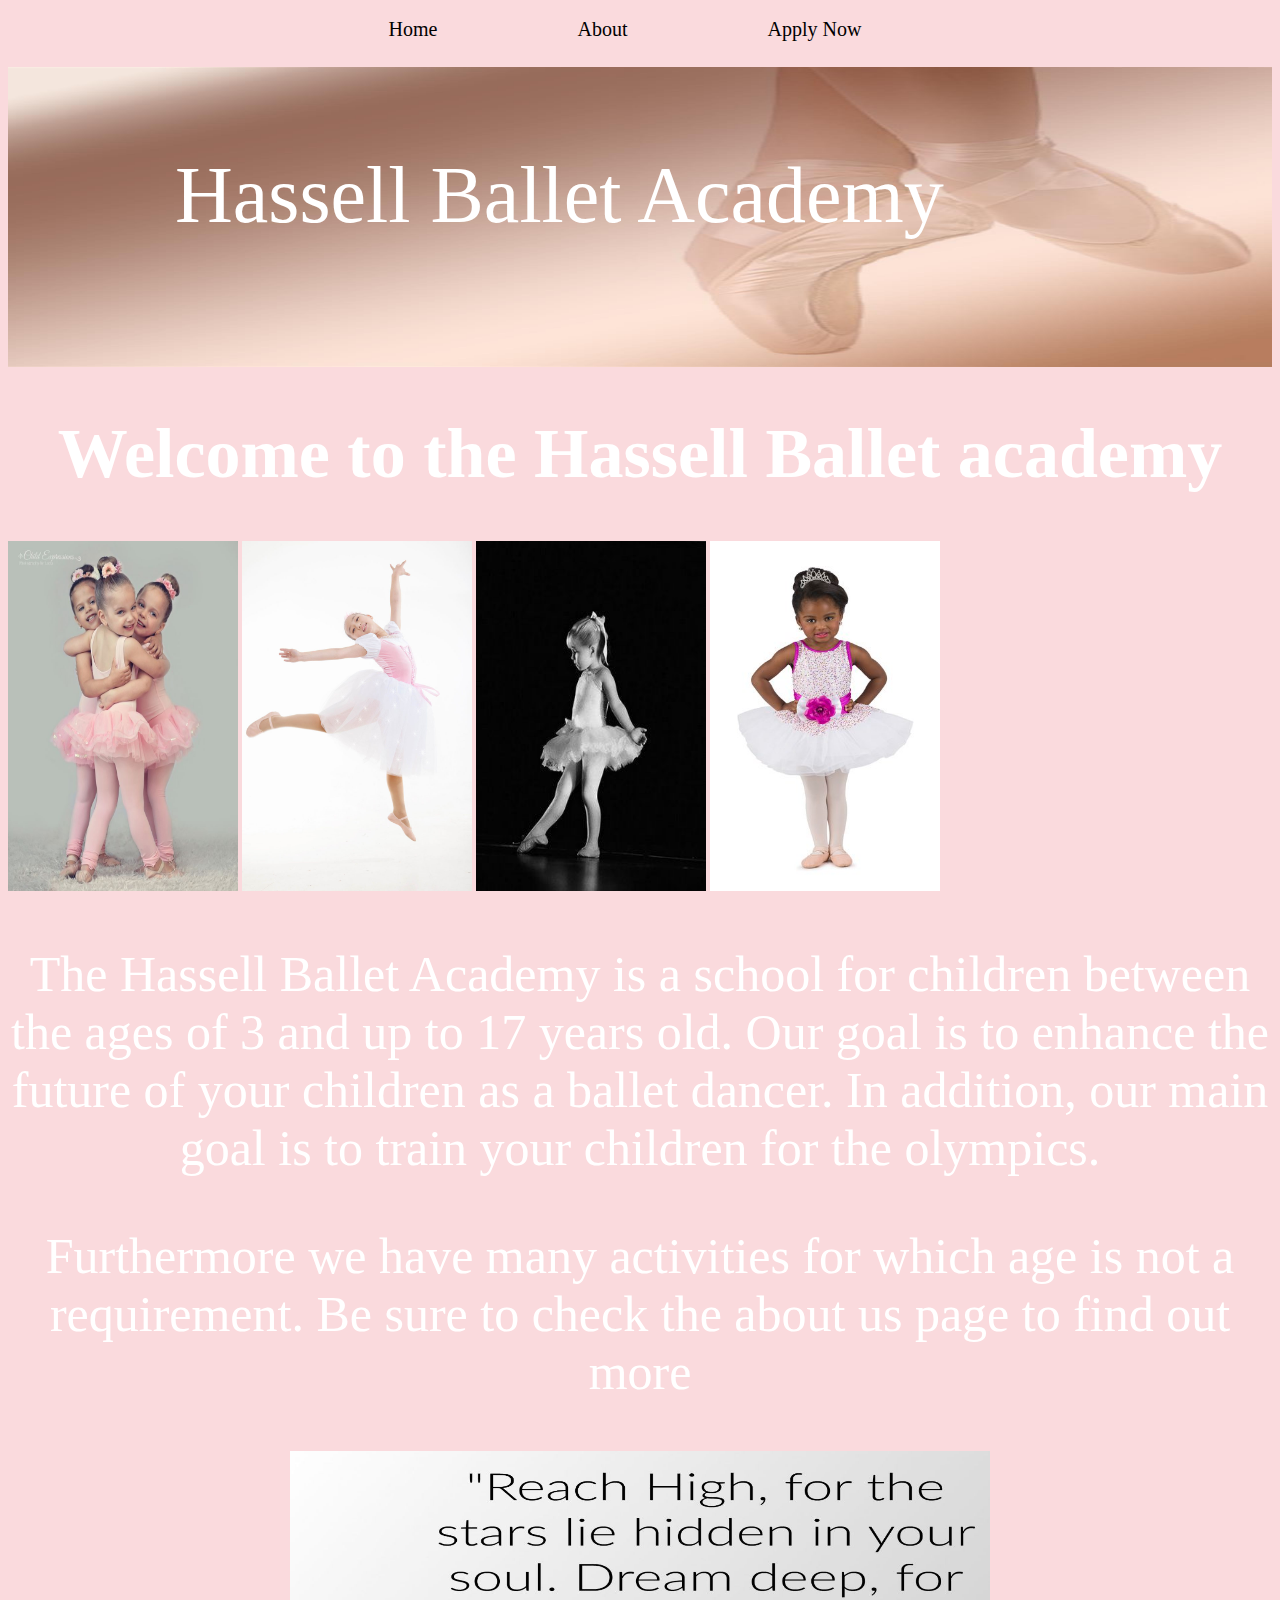
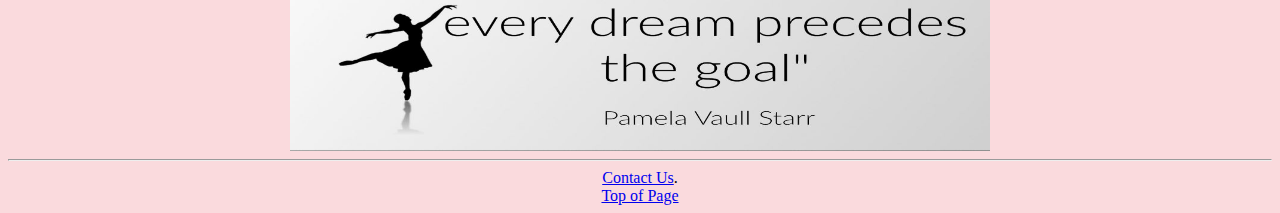
<file: HassellBallet/index.html>
<html>
<head>
<style>
body{
 background-image:url("softpink.jpg");
 background-position: center;
 background-repeat:no-repeat;
 background-size:cover;
}
.nav{
 list-style:none;
 text-align:center;
 padding 20px 0 0 0;
}
.nav > li{
 display:inline-block;
 padding:10px 35px 10px 35px;
 font-size:20px;
}
.nav > li >a{
 text-decoration:none;
 color:#000000;
}
.nav > li > a:hover{
 color:#c1c1c1;
}
.banner{
  width:100%;
  display:block;
}
.banner > .banner-image{ 
  width:100%;
  display:block;
  height:300px;
}
.centered {
   position: absolute;
   font-size:80px;
   font-weigth:bold;
   top: 150px;
   left: 175px;
   color:white;
   font-family:Brush Script MT, Brush Script Std, cursive;
}
h1{
 text-align:center;
 font-size:70px;
 color:white;
 font-family:Brush Script MT, Brush Script Std, cursive;
}
p{
 text-align:center;
 font-size:50px;
 color:white;
 font-family:Brush Script MT, Brush Script Std, cursive;
}
.picshome>img{
 width:230px;
 height:350px;
}
</style>
<script type="text/javascript">
</script>
</head>

<body id="top">
<ul class="nav">

  <li><a href="index.html">Home</a><li>
  <li><a href="js-about.html">About</a><li>
  <li><a href="js-radio.html">Apply Now</a><li>
</ul>

 <div class="banner">
  <img class="banner-image" src="balletbackpg3.jpg">
  <div class="centered">Hassell Ballet Academy</div>
 </div>

<h1>Welcome to the Hassell Ballet academy</h1>
<div class="picshome">
<img src="home1.jpg" alt="ballare.it" />
<img src="home2.jpg" alt="aliexpress.com" />
<img src="home3.jpg" alt="pinterest" />
<img src="home4.jpg" alt="costumegalary.net" />
</div>

<p>The Hassell Ballet Academy is a school for children between
   the ages of 3 and up to 17 years old. Our goal is to enhance 
   the future of your children as a ballet dancer. In addition, 
   our main goal is to train your children for the olympics.
</p>
<p>Furthermore we have many activities for which age is not a requirement.
   Be sure to check the about us page to find out more
</p>

<center>
<img src="balletquote.jpg" alt="picmonkey" width="700px" height="300px"><br>
<hr />
<a href="mailto:Minorkahassell@gmail.com">Contact Us</a>.<br> 
<a href="#top">Top of Page</a><br>
</center>
</body>
</html>
</file>
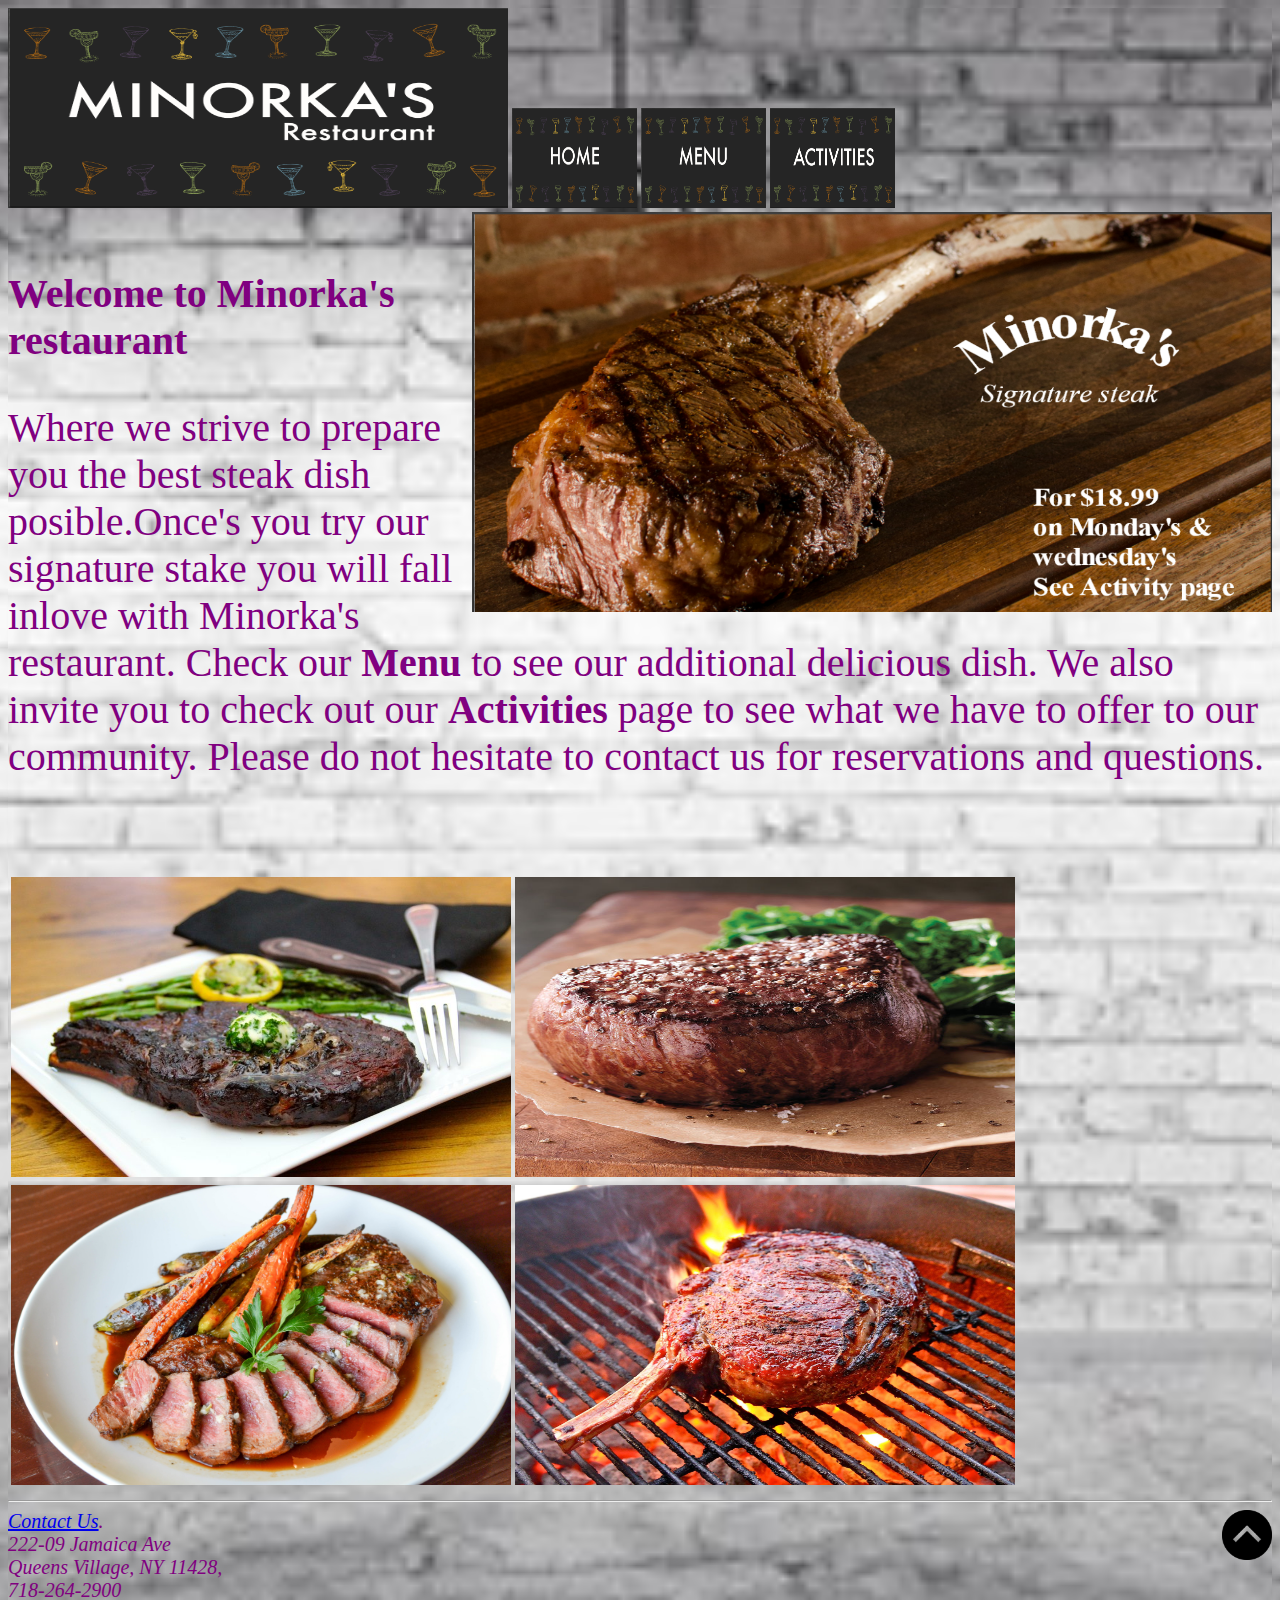
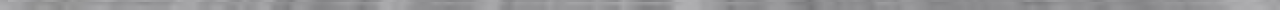
<file: steak/index.html>
<!DOCTYPE html>
<html>
<head>
 <!--Minorka Hassell
    Midterm project
    Cst 2309-->
 <title>Minorka's restaurant</title>
 <link rel="stylesheet" href="styles.css">
</head>

<body id="top">
<a href="index.html"><img src="minorkas.jpg" alt="logo" width="500" height="200"/></a>
<a href="index.html"><img src="home.jpg" alt="home index" width="125" height="100"/></a>
<a href="menu.html"><img src="menu.jpg" alt="menu index" width="125" height="100"/></a>
<a href="activities.html"><img src="activities.jpg" alt="activities index" width="125" height="100"/></a><br>

<img src="minorkasSteak.jpg" width="800" height="400" align="right"><br><p><B> 
	Welcome to Minorka's restaurant</B></p><p> Where we strive to prepare you the
        best steak dish posible.Once's you try our signature stake you will fall
        inlove with Minorka's restaurant. Check our <B>Menu</B> to see our additional 
	delicious dish. We also invite you to check out our <B>Activities</B> page 
	to see what we have to offer to our community. Please do not hesitate to 
        contact us for reservations and questions.</p><br>

<table>
 <tr>
  <td><img src="ribeye.jpg" alt="steak" width="500" height="300"/></td>
  <td><img src="sirloin2.jpg" alt="steak" width="500" height="300"/></td><br>
  </tr>
  <tr>
  <td><img src="steakindex.jpg" alt="steak" width="500" height="300"/></td>
  <td><img src="steak2.jpg" alt="steak" width="500" height="300"/></td><br>
  </tr>
</table>

<hr />

<address>
<a href="#top"><img src="Up-Arrow.jpg" width="50" height="50"  align="right"</a>
<a href="mailto:Minorkahassell@gmail.com">Contact Us</a>.<br> 
222-09 Jamaica Ave<br />
Queens Village, NY 11428,<br />
718-264-2900
</address>
</body>
</html>
</file>
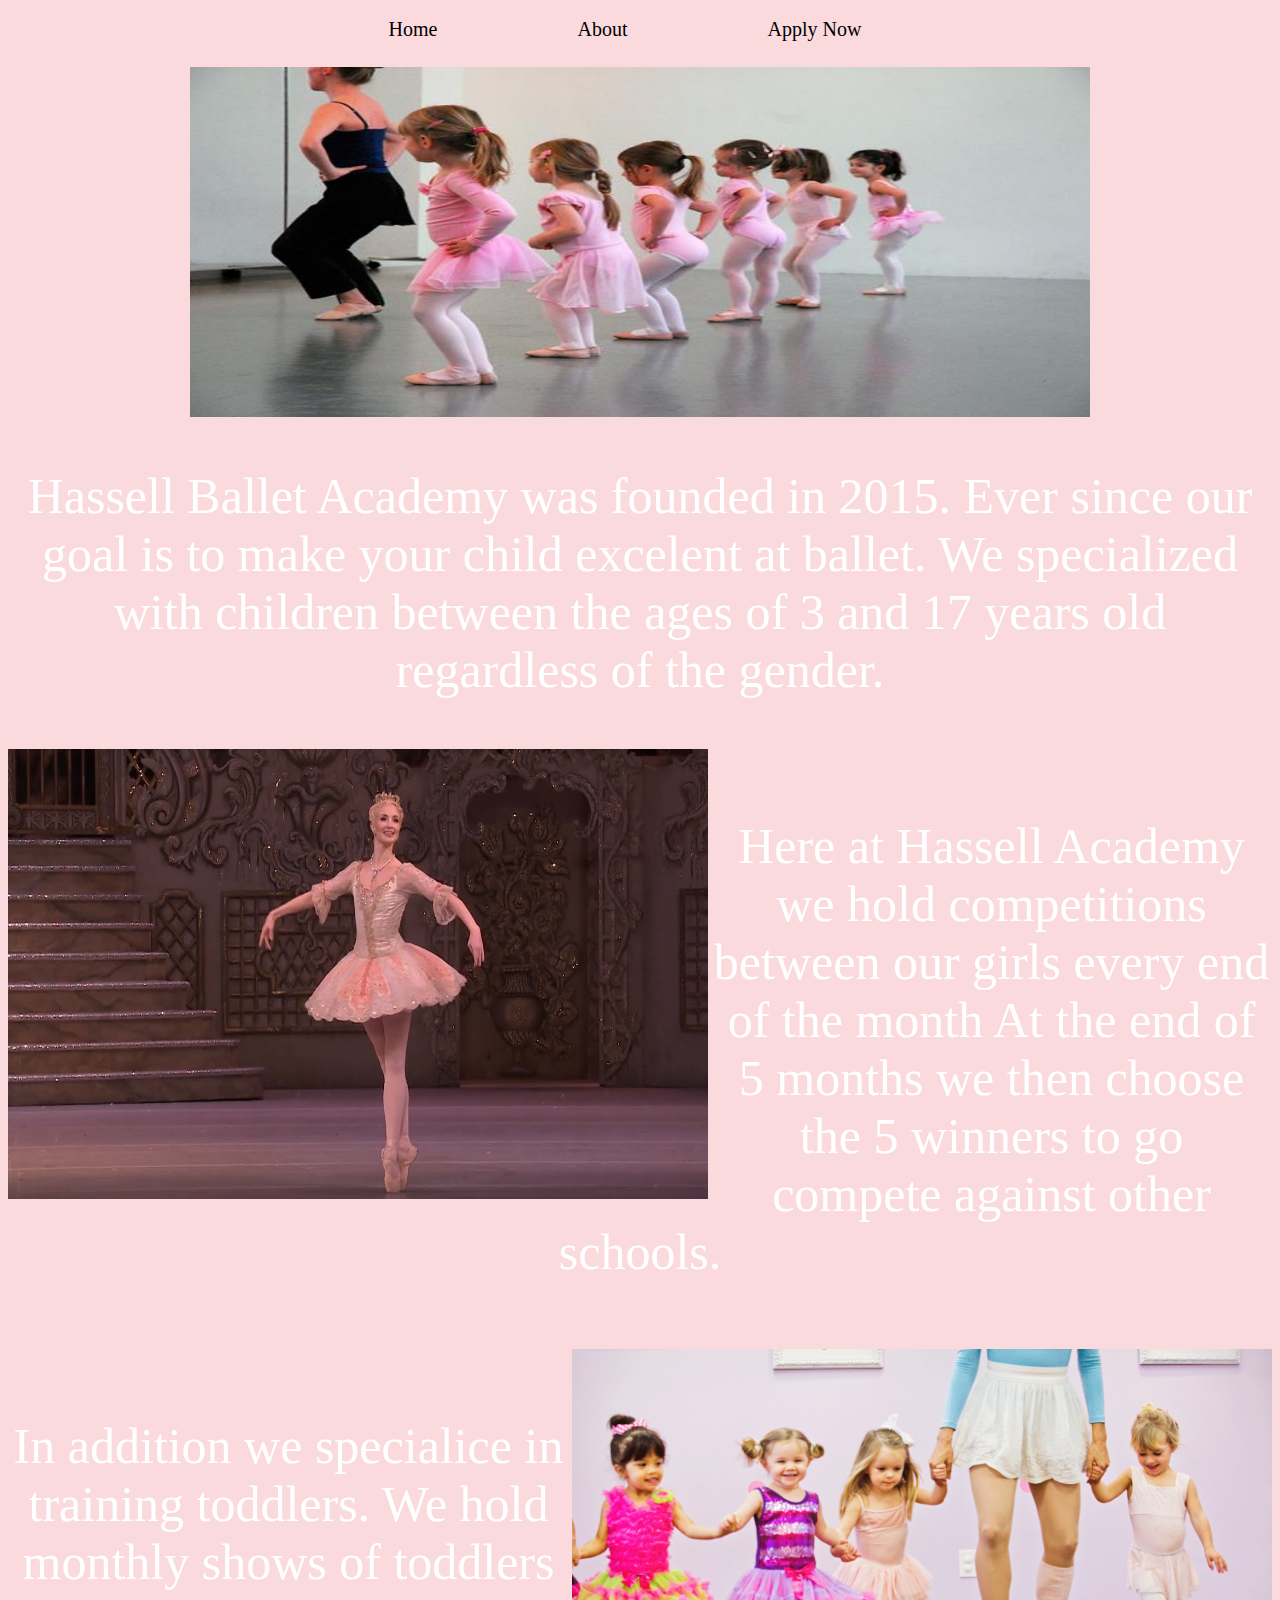
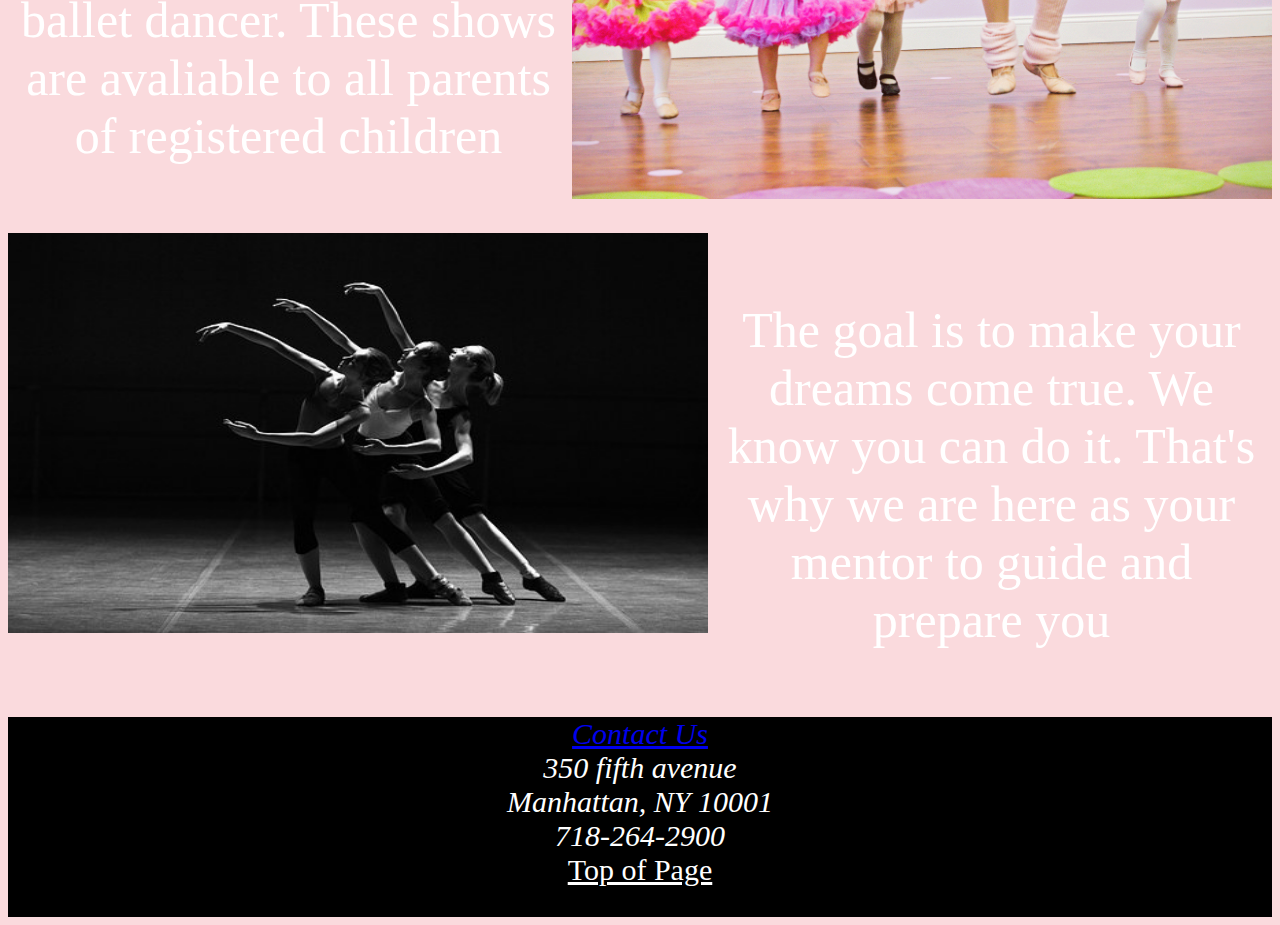
<file: HassellBallet/js-about.html>
<html>
<head>
<style>
body{
 background-image:url("softpink.jpg");
 background-position: center;
 background-repeat:no-repeat;
 background-size:cover;
}
.nav{
 list-style:none;
 text-align:center;
 padding 20px 0 0 0;
}
.nav > li{
 display:inline-block;
 padding:10px 35px 10px 35px;
 font-size:20px;
}
.nav > li >a{
 text-decoration:none;
 color:#000000;
}
.nav > li > a:hover{
 color:#c1c1c1;
}
img{ 
 width:900;
 height:350;
}
p{
 text-align:center;
 font-size:50px;
 color:white;
 font-family:Brush Script MT, Brush Script Std, cursive;

}
.act1>img{
 width:700;
 height:450;
}
.act2>img{
 width:700;
 height:450;
}
.act3>img{
 width:700;
 height:400;
}

.contactBanner{
  text-align:center;
  font-size:30px;
  width:100%;
  display:block;
  height:200px;
  background-color:black;
  color:white;
  font-family:Brush Script MT, Brush Script Std, cursive;
}
.contactBanner > a{
 color:white;

}
</style>

<script>
var imgArray =new Array(5);
var index = 0;

function cycle(){
document.banner.src = imgArray[index].src;
 index++;
 if(index > 4){
   index = 0;
 }
 setTimeout("cycle()", 2000);
 return;
 }

function startup(){
 imgArray[0]=new Image;
 imgArray[0].src="pic1.jpg";
 imgArray[1]=new Image;
 imgArray[1].src="pic2.jpg";
 imgArray[2]=new Image;
 imgArray[2].src="pic3.jpg";
 imgArray[3]=new Image;
 imgArray[3].src="pic4.jpg";
 imgArray[4]=new Image;
 imgArray[4].src="pic5.jpg";
 cycle(); 
 return;
}
</script>
</head>

<body id="top" onLoad="startup()">
<ul class="nav">
  <li><a href="index.html">Home</a><li>
  <li><a href="js-about.html">About</a><li>
  <li><a href="js-radio.html">Apply Now</a><li>
</ul>

<div align="center">
<img name="banner" src="pic1.jpg">
</div>

<p>
Hassell Ballet Academy was founded in 2015. Ever since our goal is to make your child excelent at ballet.
We specialized with children between the ages of 3 and 17 years old regardless of the gender.
</p>

<div class="act1">
<img src="competition.jpg" alt="dance of the sugar plum" align="left"><br><p>
	Here at Hassell Academy we hold competitions between our girls every end of the month
        At the end of 5 months we then choose the 5 winners to go compete against other schools.</p><br>
</div>

<div class="act2">
<img src="toddlerball.jpg" alt="silicon valley" align="right"><br><p>
	In addition we specialice in training toddlers. We hold monthly shows of toddlers ballet dancer.
        These shows are avaliable to all parents of registered children</p><br>

<div class="act3">
<img src="thirdaboutus.jpg" alt="silicon valley" align="left"><br><p>
	The goal is to make your dreams come true. We know you can do it. 
        That's why we are here as your mentor to guide and prepare you</p><br>


<div class="contactBanner">
<address>
<a href="mailto:Minorkahassell@gmail.com">Contact Us</a><br> 
350 fifth avenue<br />
Manhattan, NY 10001<br />
718-264-2900
</address>
<a href="#top">Top of Page</a>
</div>
</body>
</html>
</file>
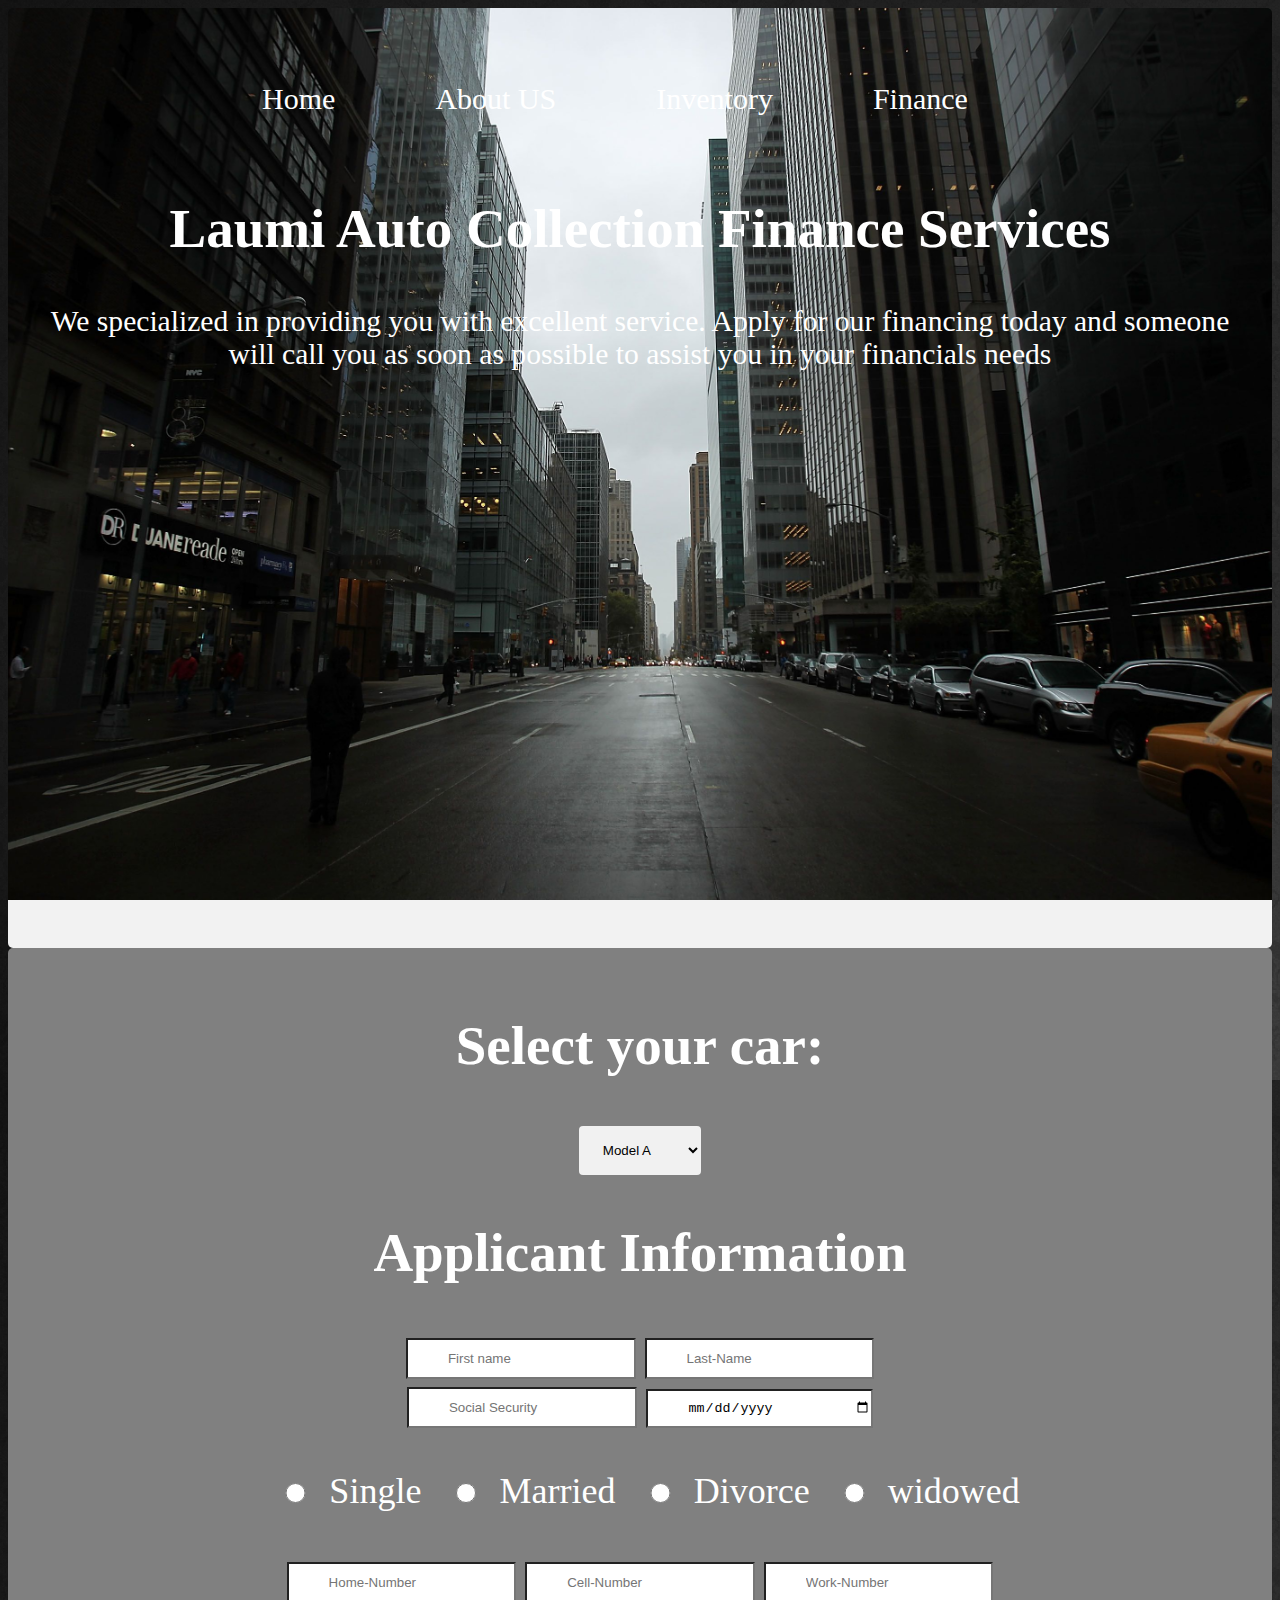
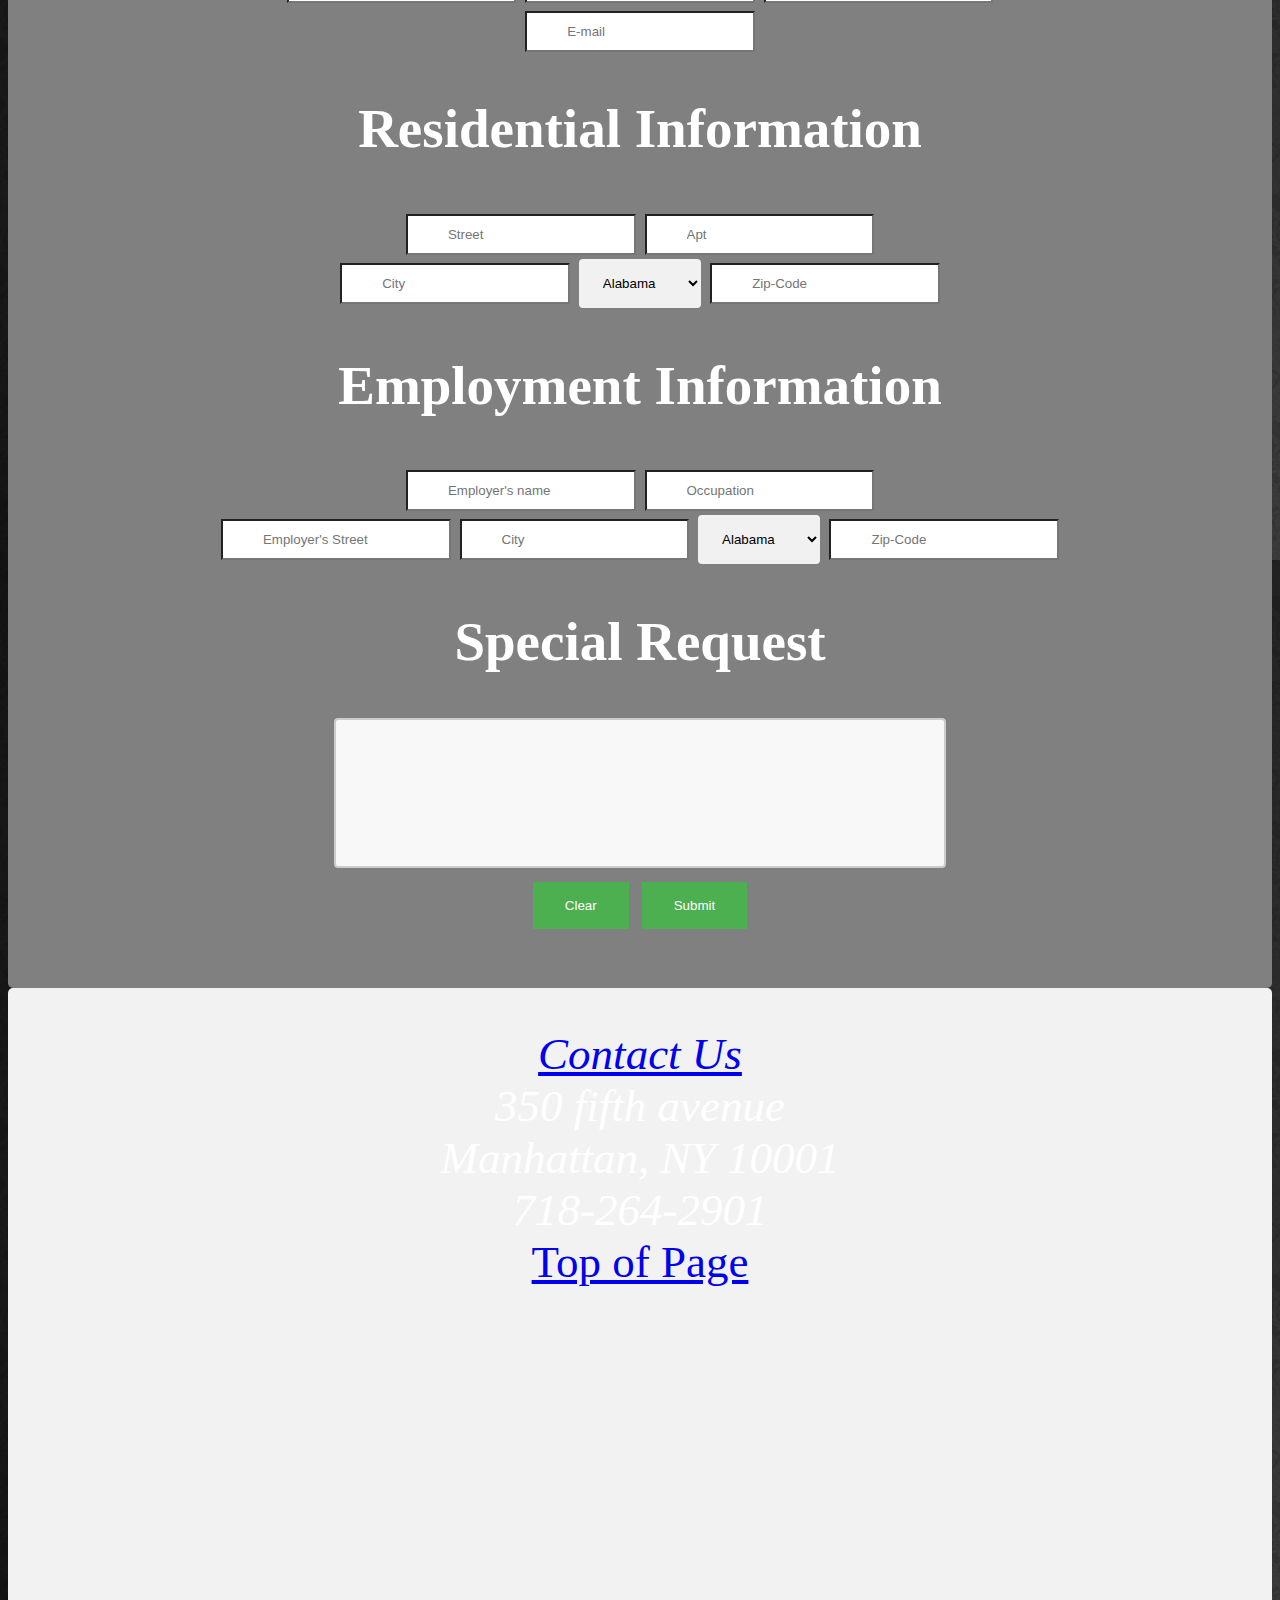
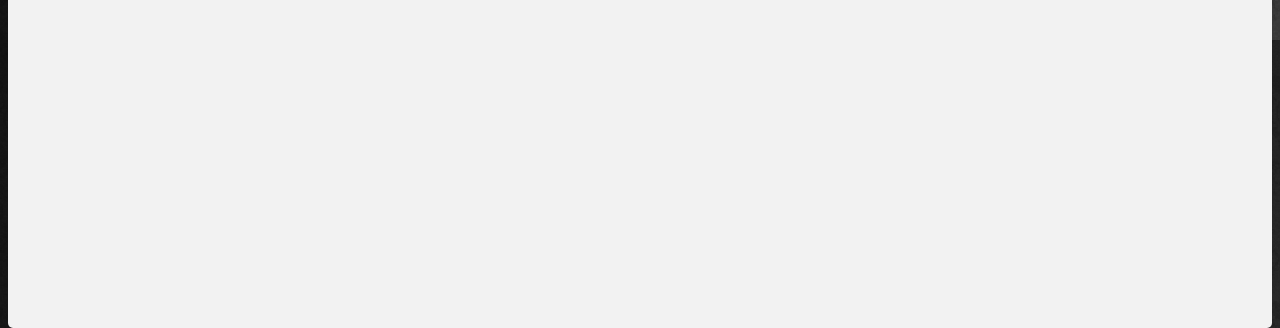
<file: LaumiCarSite/js-app.html>
<!DOCTYPE html>
<html>
<head>

<style>
body, html {
  height:100%;
  color:white;
  text-align: center;
  background-image: url('fullziseback_img.jpg')
}
.parallax {
    background-image: url('img_parallax.jpg');
    height: 100%; 
    background-attachment: fixed;
    background-position: center;
    background-repeat: no-repeat;
    background-size: cover;
}
.nav{
 list-style:none;
 text-align:center;
 padding: 20px 0 0 0;
}
.nav > li{
 display:inline-block;
 padding:10px 25px 35px 25px;
 font-size:30px;
}
.nav > li >a{
 text-decoration:none;
 color:white;
}
.nav > li > a:hover{
 color:#c1c1c1;
}
div {
    border-radius: 5px;
    background-color: #f2f2f2;
    padding: 20px;
}
p {
   font-size:185%;
   font-family:Times New Roman;
}
h2{
    color:white;
    font-size: 55px;
}
input[type=text] {
    width: 15%;
    height: 35px;
    background-color: white;
    background-position: 16px 20px; 
    background-repeat: no-repeat;
    padding-left: 40px;
}
input[type=date] {
    width: 15%;
    height: 35px;
    background-color: white;
    background-position: 16px 20px; 
    background-repeat: no-repeat;
    padding-left: 40px;
}
input[type=radio] {
    width: 5%;
    height: 20px;
    background-color:white;
    padding-left: 20px;
}
select {
    width: 10%;
    padding: 16px 20px;
    border: none;
    border-radius: 4px;
    background-color: #f1f1f1;
}
textarea {
    width: 50%;
    height: 150px;
    padding: 12px 20px;
    box-sizing: border-box;
    border: 2px solid #ccc;
    border-radius: 4px;
    background-color: #f8f8f8;
    font-size: 16px;
    resize: none;
}
input[type=button], input[type=submit], input[type=clear] {
    background-color: #4CAF50;
    border: none;
    color: white;
    padding: 16px 32px;
    text-decoration: none;
    margin: 4px 2px;
    cursor: pointer;
}
.info{
    color:white;
    font-size: 45px;
    font-family:Times New Roman;
    background: none !important;
}
</style>

<script>
function validateForm() {
    //first-Name
    if (document.getElementById("fname").value == 0){
    alert('please enter your First-name');
    document.getElementById("fname").style.backgroundColor="red";
    return false; 
    }
    else if (!isNaN(document.getElementById("fname").value)){
    alert('Your first name can only be in letters');
    document.getElementById("fname").style.backgroundColor="red";
    return false;
    }
    else{
    document.getElementById("fname").style.backgroundColor="green";
    }
    //last-name
    if (document.getElementById("lname").value == 0){
    alert('please enter your Last-name');
    document.getElementById("lname").style.backgroundColor="red";
    return false; 
    }
    else if (!isNaN(document.getElementById("lname").value)){
    alert('Your last name can only be in letters');
    document.getElementById("lname").style.backgroundColor="red";
    return false;
    }
    else{
    document.getElementById("lname").style.backgroundColor="green";
    }
    //date of birth
    if (document.getElementById("DOB").value == 0){
    alert('please enter your date of birth');
    document.getElementById("DOB").style.backgroundColor="red";
    return false; 
    }
    else{
    document.getElementById("DOB").style.backgroundColor="green";
    }
    //Social
    if(document.getElementById("SN").value==0){
    window.alert('please enter your social');
    document.getElementById("SN").style.backgroundColor="red";
    return false; 
    }
    else if (isNaN(document.getElementById("SN").value)){
    alert('Your social can only be in numbers');
    document.getElementById("SN").style.backgroundColor="red";
    return false;
    }
    else if(document.getElementById("SN").value.length < 10){
    window.alert('Your  social number cannot be less than 10 numbers');
    document.getElementById("SN").style.backgroundColor="red";
    return false;
    }
    else if(document.getElementById("SN").value.length > 10){
    window.alert('Your social number can only be 10 numbers');
    document.getElementById("SN").style.backgroundColor="red";
    return false;
    }
    else{
    document.getElementById("SN").style.backgroundColor="green";
    }
    //Home-Number
    if(document.getElementById("PNumber").value == 0){
    alert('please enter Home number');
    document.getElementById("PNumber").style.backgroundColor="red";
    return false;  
    }
    else if (isNaN(document.getElementById("PNumber").value)){
    alert('please enter a valid Home number');
    document.getElementById("PNumber").style.backgroundColor="red"; 
    return false; 
    }
    else if(document.getElementById("PNumber").value.length < 10){
    window.alert('Your Home phone number cannot be less than 10 numbers');
    document.getElementById("PNumber").style.backgroundColor="red";
    return false;
    }
    else if(document.getElementById("PNumber").value.length > 10){
    window.alert('Your Home phone number cannot be more than 10 numbers');
    document.getElementById("PNumber").style.backgroundColor="red";
    return false;
    }
    else{
    document.getElementById("PNumber").style.backgroundColor="green";
    }
    //Cell-Number
    if(document.getElementById("CNumber").value == 0){
    alert('please enter Cell number');
    document.getElementById("CNumber").style.backgroundColor="red";
    return false;  
    }
    else if (isNaN(document.getElementById("CNumber").value)){
    alert('please enter a valid Cell number');
    document.getElementById("CNumber").style.backgroundColor="red"; 
    return false; 
    }
    else if(document.getElementById("CNumber").value.length < 10){
    window.alert('Your cellphone number cannot be less than 10 numbers');
    document.getElementById("CNumber").style.backgroundColor="red";
    return false;
    }
    else if(document.getElementById("CNumber").value.length > 10){
    window.alert('Your cellphone number can only be 10 numbers');
    document.getElementById("CNumber").style.backgroundColor="red";
    return false;
    }
    else{
    document.getElementById("CNumber").style.backgroundColor="green";
    }
    //Work-Number
    if(document.getElementById("wNumber").value == 0){
    alert('please enter Work  number');
    document.getElementById("wNumber").style.backgroundColor="red";
    return false;  
    }
    else if (isNaN(document.getElementById("wNumber").value)){
    alert('please enter a valid Work number');
    document.getElementById("wNumber").style.backgroundColor="red"; 
    return false; 
    }
    else if(document.getElementById("wNumber").value.length < 10){
    window.alert('Your  Work phone number cannot be less than 10 numbers');
    document.getElementById("wNumber").style.backgroundColor="red";
    return false;
    }
    else if(document.getElementById("wNumber").value.length > 10){
    window.alert('Your Work phone number can only be 10 numbers');
    document.getElementById("wNumber").style.backgroundColor="red";
    return false;
    }
    else{
    document.getElementById("wNumber").style.backgroundColor="green";
    }
    //Email
    if(document.getElementById("email").value == 0){
    window.alert('Please enter your email');
    document.getElementById("email").style.backgroundColor="red";
    return false;  
    }
    else if(document.getElementById("email").value.indexOf("@")<0){
    window.alert('please enter a valid email');
    document.getElementById("email").style.backgroundColor="red";
    return false; 
    }
    else if(document.getElementById("email").value.indexOf(".")<0){
    window.alert('please enter a valid email');
    document.getElementById("email").style.backgroundColor="red";
    return false;
    }
    else{
    document.getElementById("email").style.backgroundColor="green";
    }
    //Street
    if(document.getElementById("Street").value==0){
    window.alert('please enter your street');
    document.getElementById("Street").style.backgroundColor="red";
    return false; 
    }
    else{
    document.getElementById("Street").style.backgroundColor="green";
    }
    //City
    if(document.getElementById("City").value==0){
    window.alert('please enter your city');
    document.getElementById("City").style.backgroundColor="red";
    return false; 
    }
    else if (!isNaN(document.getElementById("City").value)){
    alert('Your last name can only be in letters');
    document.getElementById("City").style.backgroundColor="red";
    return false;
    }
    else{
    document.getElementById("City").style.backgroundColor="green";
    }
    //Zip-Code
    if(document.getElementById("zipcode").value==0){
    window.alert('please enter your zip-code');
    document.getElementById("zipcode").style.backgroundColor="red";
    return false; 
    }
    else if (isNaN(document.getElementById("zipcode").value)){
    alert('Your zip-code can only be in numbers');
    document.getElementById("zipcode").style.backgroundColor="red";
    return false;
    }
    else if(document.getElementById("zipcode").value.length < 5){
    window.alert('Your  zip code number cannot be less than 5 numbers');
    document.getElementById("zipcode").style.backgroundColor="red";
    return false;
    }
    else if(document.getElementById("zipcode").value.length > 5){
    window.alert('Your zip codenumber can only be 5 numbers');
    document.getElementById("zipcode").style.backgroundColor="red";
    return false;
    }
    else{
    document.getElementById("zipcode").style.backgroundColor="green";
    }
    
    //employer
    if (document.getElementById("Em").value == 0){
    alert("please enter your employer's name");
    document.getElementById("Em").style.backgroundColor="red";
    return false; 
    }
    else if (!isNaN(document.getElementById("Em").value)){
    alert("Your name can only be in letters");
    document.getElementById("Em").style.backgroundColor="red";
    return false;
    }
    else{
    document.getElementById("Em").style.backgroundColor="green";
    }
    
    //occupation
    if (document.getElementById("Occupation").value == 0){
    alert("please enter your occupation name");
    document.getElementById("Occupation").style.backgroundColor="red";
    return false; 
    }
    else if (!isNaN(document.getElementById("Occupation").value)){
    alert("Your occupation can only be in letters");
    document.getElementById("Occupation").style.backgroundColor="red";
    return false;
    }
    else{
    document.getElementById("Occupation").style.backgroundColor="green";
    }
    //occupationAdress
    if (document.getElementById("EmployerStreet").value == 0){
    alert("please enter your employer's street");
    document.getElementById("EmployerStreet").style.backgroundColor="red";
    return false; 
    }
    else{
    document.getElementById("EmployerStreet").style.backgroundColor="green";
    }
    //ECity
    if(document.getElementById("Ecity").value==0){
    window.alert('please enter your city');
    document.getElementById("Ecity").style.backgroundColor="red";
    return false; 
    }
    else if (!isNaN(document.getElementById("Ecity").value)){
    alert('Your city can only be in letters');
    document.getElementById("Ecity").style.backgroundColor="red";
    return false;
    }
    else{
    document.getElementById("Ecity").style.backgroundColor="green";
    }
    //Ezip
    if(document.getElementById("Ezip").value==0){
    window.alert('please enter your zip-code');
    document.getElementById("Ezip").style.backgroundColor="red";
    return false; 
    }
    else if (isNaN(document.getElementById("Ezip").value)){
    alert('Your zip-code can only be in numbers');
    document.getElementById("Ezip").style.backgroundColor="red";
    return false;
    }
    else if(document.getElementById("Ezip").value.length < 5){
    window.alert('Your  zip code number cannot be less than 5 numbers');
    document.getElementById("Ezip").style.backgroundColor="red";
    return false;
    }
    else if(document.getElementById("Ezip").value.length > 5){
    window.alert('Your zip codenumber can only be 5 numbers');
    document.getElementById("Ezip").style.backgroundColor="red";
    return false;
    }
    else{
    document.getElementById("Ezip").style.backgroundColor="green";
    }
}
function validateRadio(){
 if(document.myForm.MS[0].checked) return true;
 if(document.myForm.MS[1].checked) return true;
 if(document.myForm.MS[2].checked) return true;
 if(document.myForm.MS[3].checked) return true;
 return false;
}
function doClear(){
 document.myForm.fname.value=""
 document.myForm.lname.value="";
 document.myForm.lname.value="";
 document.myForm.PNumber.value="";
 document.myForm.CNumber.value="";
 document.myForm.wNumber.value="";
 document.myForm.email.value="";
 document.myForm.Street.value="";
 document.myForm.Apt.value="";
 document.myForm.City.value="";
 document.myForm.zipcode.value="";
 document.myForm.Em.value="";
 document.myForm.Occupation.value="";
 document.myForm.EmployerStreet.value="";
 document.myForm.Ecity.value="";
 document.myForm.Ezip.value="";
 document.myForm.MS[0].checked = false;
 document.myForm.MS[1].checked = false;
 document.myForm.MS[2].checked = false;
 document.myForm.MS[3].checked = false;
  return;
 }
function doSubmit(){
 if (validateForm() ==false){
 return;
 }
 if(validateRadio()==false){
 alert("please select a package");
 return;
 }
 alert("Your application has been submitted");
}
</script>
</head>

<body>

<div class="parallax">
   <ul class="nav">
    <li><a href="index.html">Home</a><li>
    <li><a href="about.html">About US</a><li>
    <li><a href="inventory.html">Inventory</a><li>
    <li><a href="js-app.html">Finance</a><li>
   </ul>
 <h2 >Laumi Auto Collection Finance Services</h2>
   <p>We specialized in providing you with excellent service.
     Apply for our financing today and someone will call you 
     as soon as possible to assist you in your financials needs</p>
</div>

<div style="height:1600px;background-color:grey;font-size:36px">
  
 <form name="myForm" onsubmit="return validateForm()" method="post">
   <h2>Select your car:</h2>
   <select id="select" class= required>
     <option value="ModelA">Model A</option>
     <option value="ModelB">Model B</option>
     <option value="ModelC">Model C</option>
     <option value="SUVD">SUV D</option>
     <option value="SUVE">SUV E</option>
     <option value="SUVF">SUV F</option>
     <option value="SportZ">Sport Z</option>
     <option value="SportW">Sport W</option>
   </select>
  <h2>Applicant Information</h2>
  <input type="text" id="fname" name="fname"  placeholder="First name">
  <input type="text" id="lname" name="lname"  placeholder="Last-Name">
  <br>
  <input type="text" id="SN" name="SN"  placeholder="Social Security">
  <input type="date" id="DOB"   name="DOB"    placeholder="Date Of birth">
  <br>
  <br>
  <input type="radio"  class="formRadio" name="MS">Single
  <input type="radio"  class="formRadio" name="MS">Married
  <input type="radio"  class="formRadio" name="MS">Divorce
  <input type="radio"  class="formRadio" name="MS">widowed
  <br>
  <br>
  <input type="text" id="PNumber"  name="PNumber"  placeholder="Home-Number">
  <input type="text" id="CNumber"  name="CNumber"  placeholder="Cell-Number">
  <input type="text" id="wNumber"  name="wNumber"  placeholder="Work-Number">
  <br>
  <input type="text" id="email" name="email" placeholder="E-mail">
  <br>
  <h2>Residential Information</h2>
  <input type="text" id="Street" name="Street"  placeholder="Street">
  <input type="text" id="Apt"    name="Apt"     placeholder="Apt">
  <br>
  <input type="text" id="City"    name="City"  placeholder="City">
  
  <select id="select" class= required>
	<option value="AL">Alabama</option>
	<option value="AK">Alaska</option>
	<option value="AZ">Arizona</option>
	<option value="AR">Arkansas</option>
	<option value="CA">California</option>
	<option value="CO">Colorado</option>
	<option value="CT">Connecticut</option>
	<option value="DE">Delaware</option>
	<option value="DC">District Of Columbia</option>
	<option value="FL">Florida</option>
	<option value="GA">Georgia</option>
	<option value="HI">Hawaii</option>
	<option value="ID">Idaho</option>
	<option value="IL">Illinois</option>
	<option value="IN">Indiana</option>
	<option value="IA">Iowa</option>
	<option value="KS">Kansas</option>
	<option value="KY">Kentucky</option>
	<option value="LA">Louisiana</option>
	<option value="ME">Maine</option>
	<option value="MD">Maryland</option>
	<option value="MA">Massachusetts</option>
	<option value="MI">Michigan</option>
	<option value="MN">Minnesota</option>
	<option value="MS">Mississippi</option>
	<option value="MO">Missouri</option>
	<option value="MT">Montana</option>
	<option value="NE">Nebraska</option>
	<option value="NV">Nevada</option>
	<option value="NH">New Hampshire</option>
	<option value="NJ">New Jersey</option>
	<option value="NM">New Mexico</option>
	<option value="NY">New York</option>
	<option value="NC">North Carolina</option>
	<option value="ND">North Dakota</option>
	<option value="OH">Ohio</option>
	<option value="OK">Oklahoma</option>
	<option value="OR">Oregon</option>
	<option value="PA">Pennsylvania</option>
	<option value="RI">Rhode Island</option>
	<option value="SC">South Carolina</option>
	<option value="SD">South Dakota</option>
	<option value="TN">Tennessee</option>
	<option value="TX">Texas</option>
	<option value="UT">Utah</option>
	<option value="VT">Vermont</option>
	<option value="VA">Virginia</option>
	<option value="WA">Washington</option>
	<option value="WV">West Virginia</option>
	<option value="WI">Wisconsin</option>
	<option value="WY">Wyoming</option>
   </select>	
							
  <input type="text" id="zipcode" name="zipcode"  placeholder="Zip-Code">
  <br>
  <h2>Employment Information</h2>
  <input type="text" id="Em"   name="Em"   placeholder="Employer's name">
  <input type="text" id="Occupation" name="Occupation" placeholder="Occupation">
  <br>
  <input type="text" id="EmployerStreet" name="EmployerStreet" placeholder="Employer's Street">
  <input type="text" id="Ecity" name="Ecity" placeholder="City">
  <select id="select" class= required>
	<option value="AL">Alabama</option>
	<option value="AK">Alaska</option>
	<option value="AZ">Arizona</option>
	<option value="AR">Arkansas</option>
	<option value="CA">California</option>
	<option value="CO">Colorado</option>
	<option value="CT">Connecticut</option>
	<option value="DE">Delaware</option>
	<option value="DC">District Of Columbia</option>
	<option value="FL">Florida</option>
	<option value="GA">Georgia</option>
	<option value="HI">Hawaii</option>
	<option value="ID">Idaho</option>
	<option value="IL">Illinois</option>
	<option value="IN">Indiana</option>
	<option value="IA">Iowa</option>
	<option value="KS">Kansas</option>
	<option value="KY">Kentucky</option>
	<option value="LA">Louisiana</option>
	<option value="ME">Maine</option>
	<option value="MD">Maryland</option>
	<option value="MA">Massachusetts</option>
	<option value="MI">Michigan</option>
	<option value="MN">Minnesota</option>
	<option value="MS">Mississippi</option>
	<option value="MO">Missouri</option>
	<option value="MT">Montana</option>
	<option value="NE">Nebraska</option>
	<option value="NV">Nevada</option>
	<option value="NH">New Hampshire</option>
	<option value="NJ">New Jersey</option>
	<option value="NM">New Mexico</option>
	<option value="NY">New York</option>
	<option value="NC">North Carolina</option>
	<option value="ND">North Dakota</option>
	<option value="OH">Ohio</option>
	<option value="OK">Oklahoma</option>
	<option value="OR">Oregon</option>
	<option value="PA">Pennsylvania</option>
	<option value="RI">Rhode Island</option>
	<option value="SC">South Carolina</option>
	<option value="SD">South Dakota</option>
	<option value="TN">Tennessee</option>
	<option value="TX">Texas</option>
	<option value="UT">Utah</option>
	<option value="VT">Vermont</option>
	<option value="VA">Virginia</option>
	<option value="WA">Washington</option>
	<option value="WV">West Virginia</option>
	<option value="WI">Wisconsin</option>
	<option value="WY">Wyoming</option>
  </select>					
  <input type="text" id="Ezip" name="Ezip" placeholder="Zip-Code">
  <br>
  <h2>Special Request</h2>
  <textarea id="comment" name="comment"></textarea>
  <br>
  <input class="Clear"  type="button"  value="Clear"  onClick="doClear()">
  <input class="submit" type="button" value="Submit" onClick="doSubmit()">
 </form>
</div>

<div class="parallax">
<div class="info">
<address>
<a href="mailto:Minorkahassell@gmail.com">Contact Us</a><br> 
350 fifth avenue<br />
Manhattan, NY 10001<br />
718-264-2901
</address>
<a href="#top">Top of Page</a>
</div>

</body>
</html>
</file>
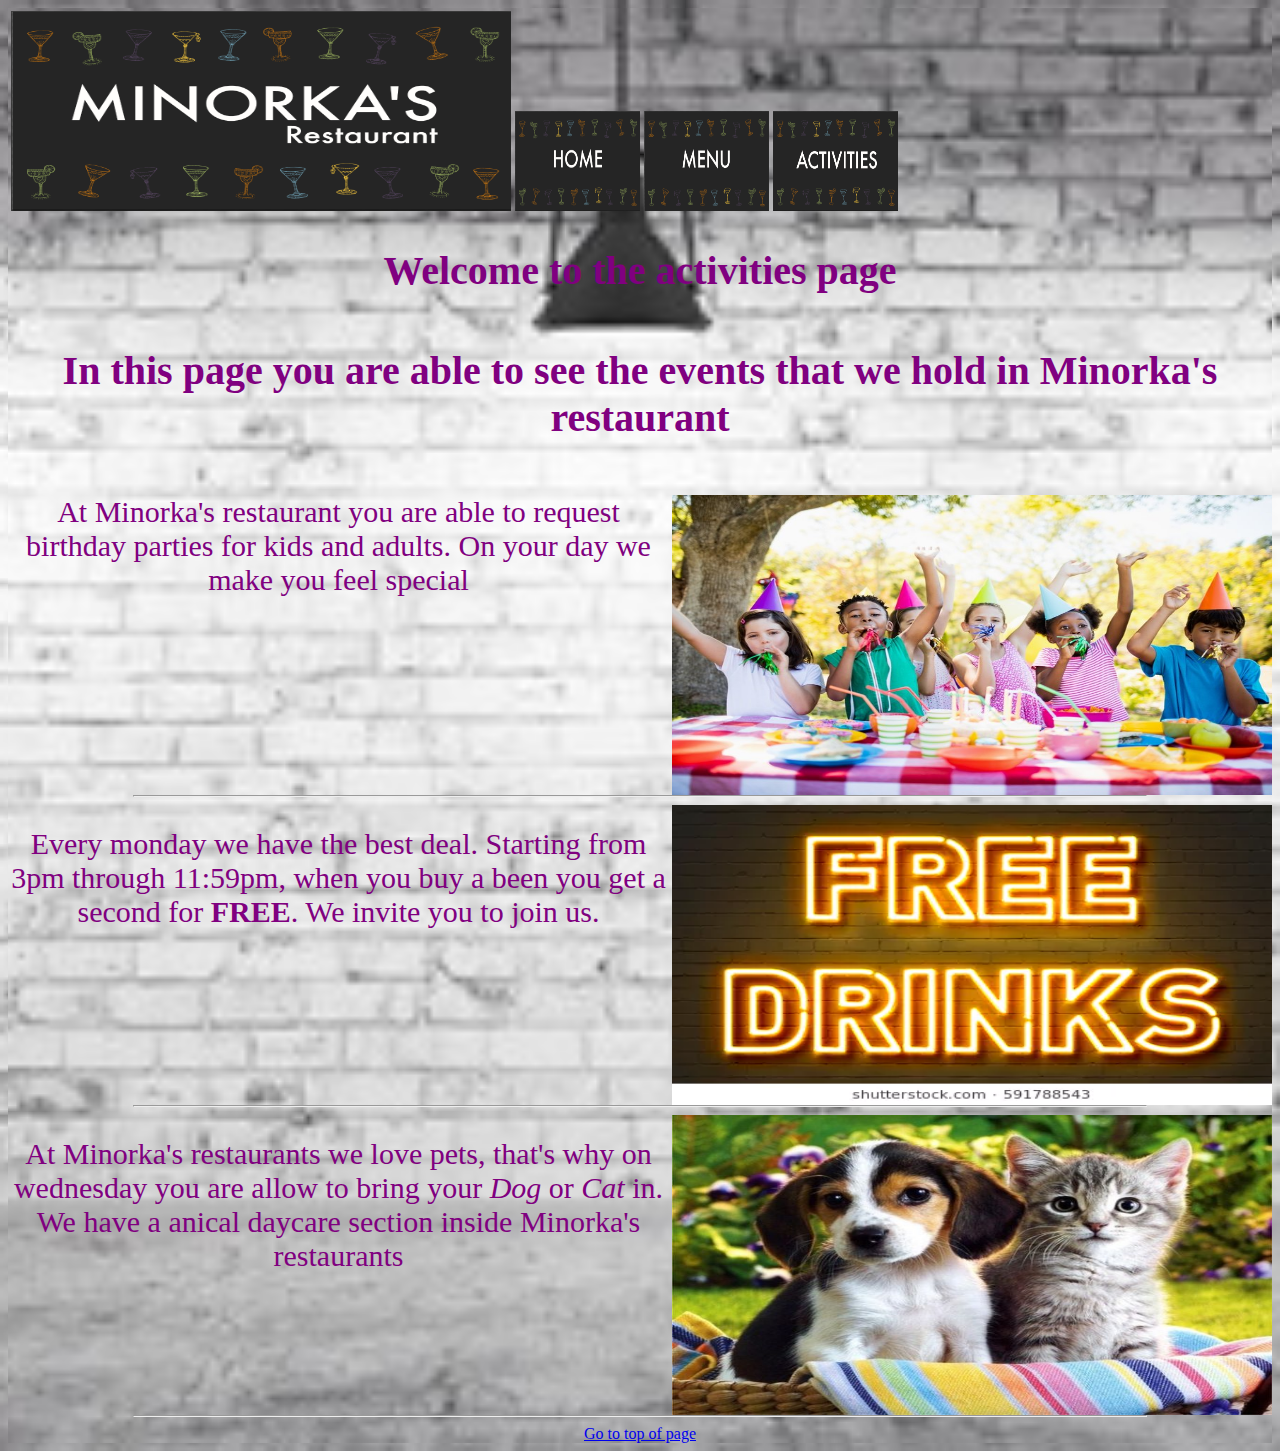
<file: steak/activities.html>
<DOCTYPE html>
<html>
<head>
<style>

body,html{
  background-image:url("bulb.jpg");
  background-position: center;
  background-repeat: no-repeat;
  background-size: cover;
}

p{
 font-size: 30px;
 color: purple;
}

h2, h4{
  color: purple;
  font-size: 40px;
}

hr{
 border:2;
 width: 80%;
 background-color:purple;
}

</style>
</head>

<body id="top">
<table>
 <tr>
  <th><a href="index.html"><img src="minorkas.jpg" alt="logo" width="500" height="200"></th></a>
  <th valign="bottom"><a href="index.html"><img src="home.jpg" alt="home index" width="125" height="100"></th></a>
  <th valign="bottom"><a href="menu.html"><img src="menu.jpg" alt="menu index" width="125" height="100"></th></a>
  <th valign="bottom"><a href="activities.html"><img src="activities.jpg" alt="activities index" width="125" height="100"></th></a>
</tr>
</table>

<center>
<h2>Welcome to the activities page</h2>
<h4>In this page you are able to see the events that we hold in Minorka's restaurant</h4>

<img src="kidsparty.jpg" width="600" height="300" align="right" ><p>
  At Minorka's restaurant you are able to request birthday parties for kids and adults. 
  On your day we make you feel special</p><br>

<hr />

<img src="freedrinks.jpg" width="600" height="300" align="right" ><p>
 Every monday we have the best deal. Starting from 3pm through 11:59pm, 
 when you buy a been you get a second for <B>FREE</B>. We invite you to join us.</p><br>

<hr />

<img src="pets.jpg" width="600" height="300" align="right" ><p>
 At Minorka's restaurants we love pets, that's why on wednesday you are allow to bring your <i>Dog</i> or <i>Cat</i> in. 
 We have a anical daycare section inside Minorka's restaurants</p><br>

<hr />





<a href="#top">Go to top of page</a>
</center>
</body>
</html>
</file>
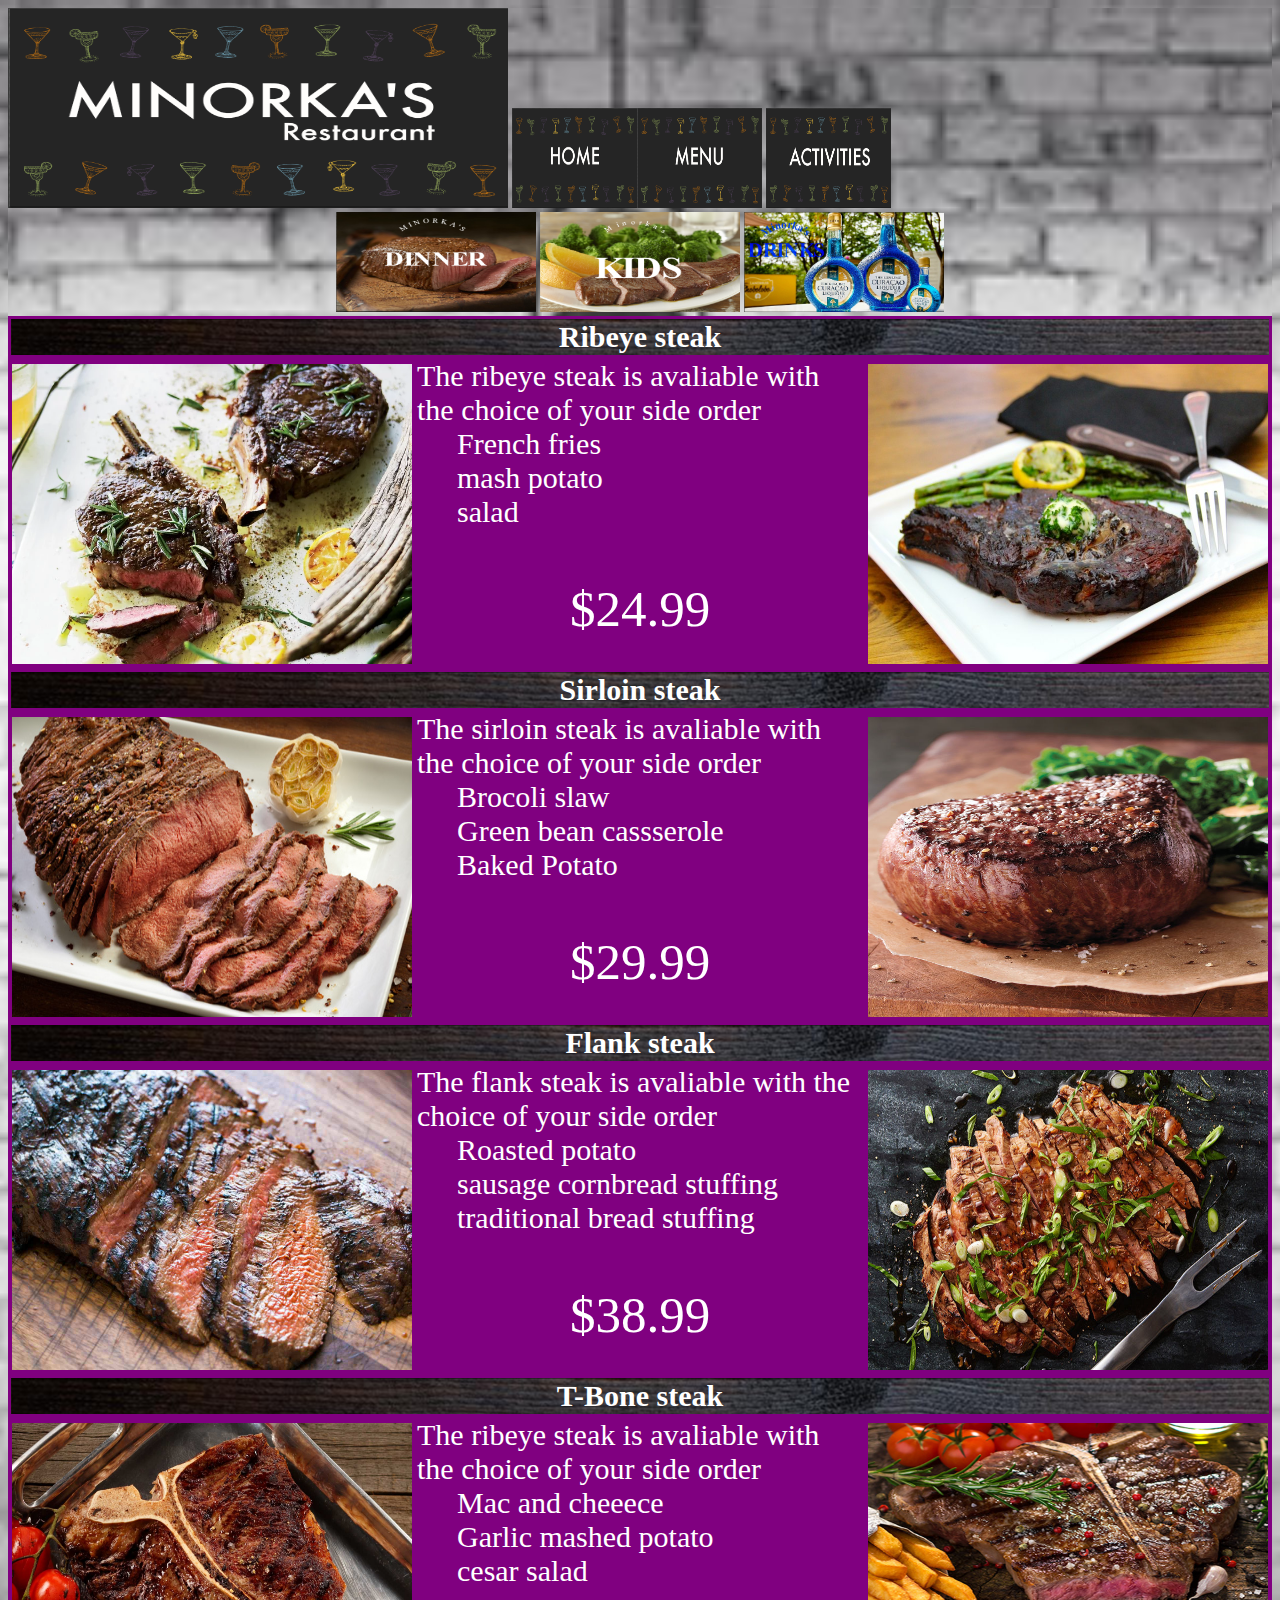
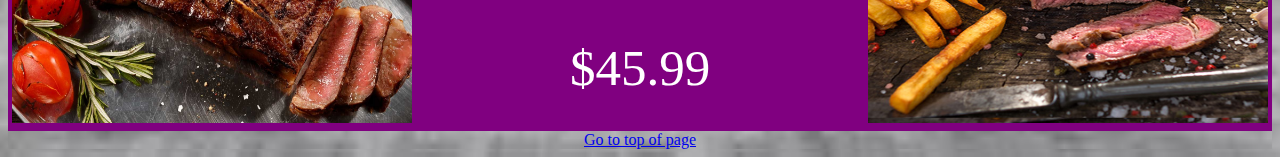
<file: steak/Dinner.html>
<DOCTYPE html>
<html>
<head>
<style>

body,html{
  background-image:url("bulb.jpg");
  background-position: center;
  background-repeat: no-repeat;
  background-size: cover;
}

table, th, td{
 border: 3px solid purple;
}

table {
    border-collapse: collapse;
    width: 100%;
}

th {
  height: 30px;
  text-align: center;
  color:white;
  font-size: 30px;
  background-image: url("woodbrown.jpg");
}

td{
 background-color:purple;
 color:white;
 font-size:30px;
}

</style>
</head>

<body id="top">

<a href="index.html"><img src="minorkas.jpg" width="500" height="200"/></a>
<a href="index.html"><img src="home.jpg" width="125" height="100/></a>
<a href="menu.html"><img src="menu.jpg" width="125" height="100"/></a>
<a href="activities.html"><img src="activities.jpg" width="125" height="100"/></a><br>

<center>
<a href="Dinner.html"><img src="minorka'sdinner.jpg" alt="Steak" width="200" height="100"/></a>
<a href="Kids.html"><img src="minorkaskids.jpg" alt="kid's meal" width="200" height="100"/></a>
<a href="Drink.html"><img src="bluedrink.jpg" alt="Bevarages" width="200" height="100"/></a><br>

<table>
 <tr>
 <th colspan="4">Ribeye steak</th>
 </tr>
 <tr>
 <td><img src="ribeyesbarbecue.jpg" alt="Ribeye Steak" width="400" height="300"></td>
 <td>
   <dl>
   <dt>The ribeye steak is avaliable with the choice of your side order</dt>
   <dd>French fries</dd>
   <dd>mash potato</dd>
   <dd>salad</dd>
   <p style="font-size:170%;" align="center">$24.99</p>
   </dl>
 </td>
 <td><img src="ribeye.jpg" alt="Ribeye steak" width="400" height="300"></td>
 </tr>
 <tr>
 <th colspan="4">Sirloin steak</th>
 </tr>
 <tr>
 <td><img src="sirloin1.jpg" alt="Sirloin Steak" width="400" height="300"></td>
 <td>
   <dl>
   <dt>The sirloin steak is avaliable with the choice of your side order</dt>
   <dd>Brocoli slaw</dd>
   <dd>Green bean cassserole</dd>
   <dd>Baked Potato</dd>
   <p style="font-size:170%;" align="center">$29.99</p>
   </dl>
 </td>
 <td><img src="sirloin2.jpg" alt="Sirloin Steak" width="400" height="300"></td>
 </tr>
 <tr>
 <th colspan="4">Flank steak</th>
 </tr>
 <tr>
 <td><img src="flank1.jpg" alt="Flank steak" width="400" height="300"></td>
 <td>
   <dl>
   <dt>The flank steak is avaliable with the choice of your side order</dt>
   <dd>Roasted potato</dd>
   <dd>sausage cornbread stuffing</dd>
   <dd>traditional bread stuffing</dd>
   <p style="font-size:170%;" align="center">$38.99</p>
   </dl>
 </td>
 <td><img src="flank2.jpg" alt="Flank steak" width="400" height="300"></td>
 </tr>
 <tr>
 <th colspan="4">T-Bone steak</th>
 </tr>
 <tr>
 <td><img src="tbone.jpg" alt="Tbone Steak" width="400" height="300"></td>
 <td>
   <dl>
   <dt>The ribeye steak is avaliable with the choice of your side order</dt>
   <dd>Mac and cheeece</dd>
   <dd>Garlic mashed potato</dd>
   <dd>cesar salad</dd>
   <p style="font-size:170%;" align="center">$45.99</p>
   </dl>
 </td>
 <td><img src="T-bone2.jpg" alt="Tbone Steak" width="400" height="300"></td>
 </tr>
</center>
</table>

<a href="#top">Go to top of page</a>


</body>
</html>
</file>
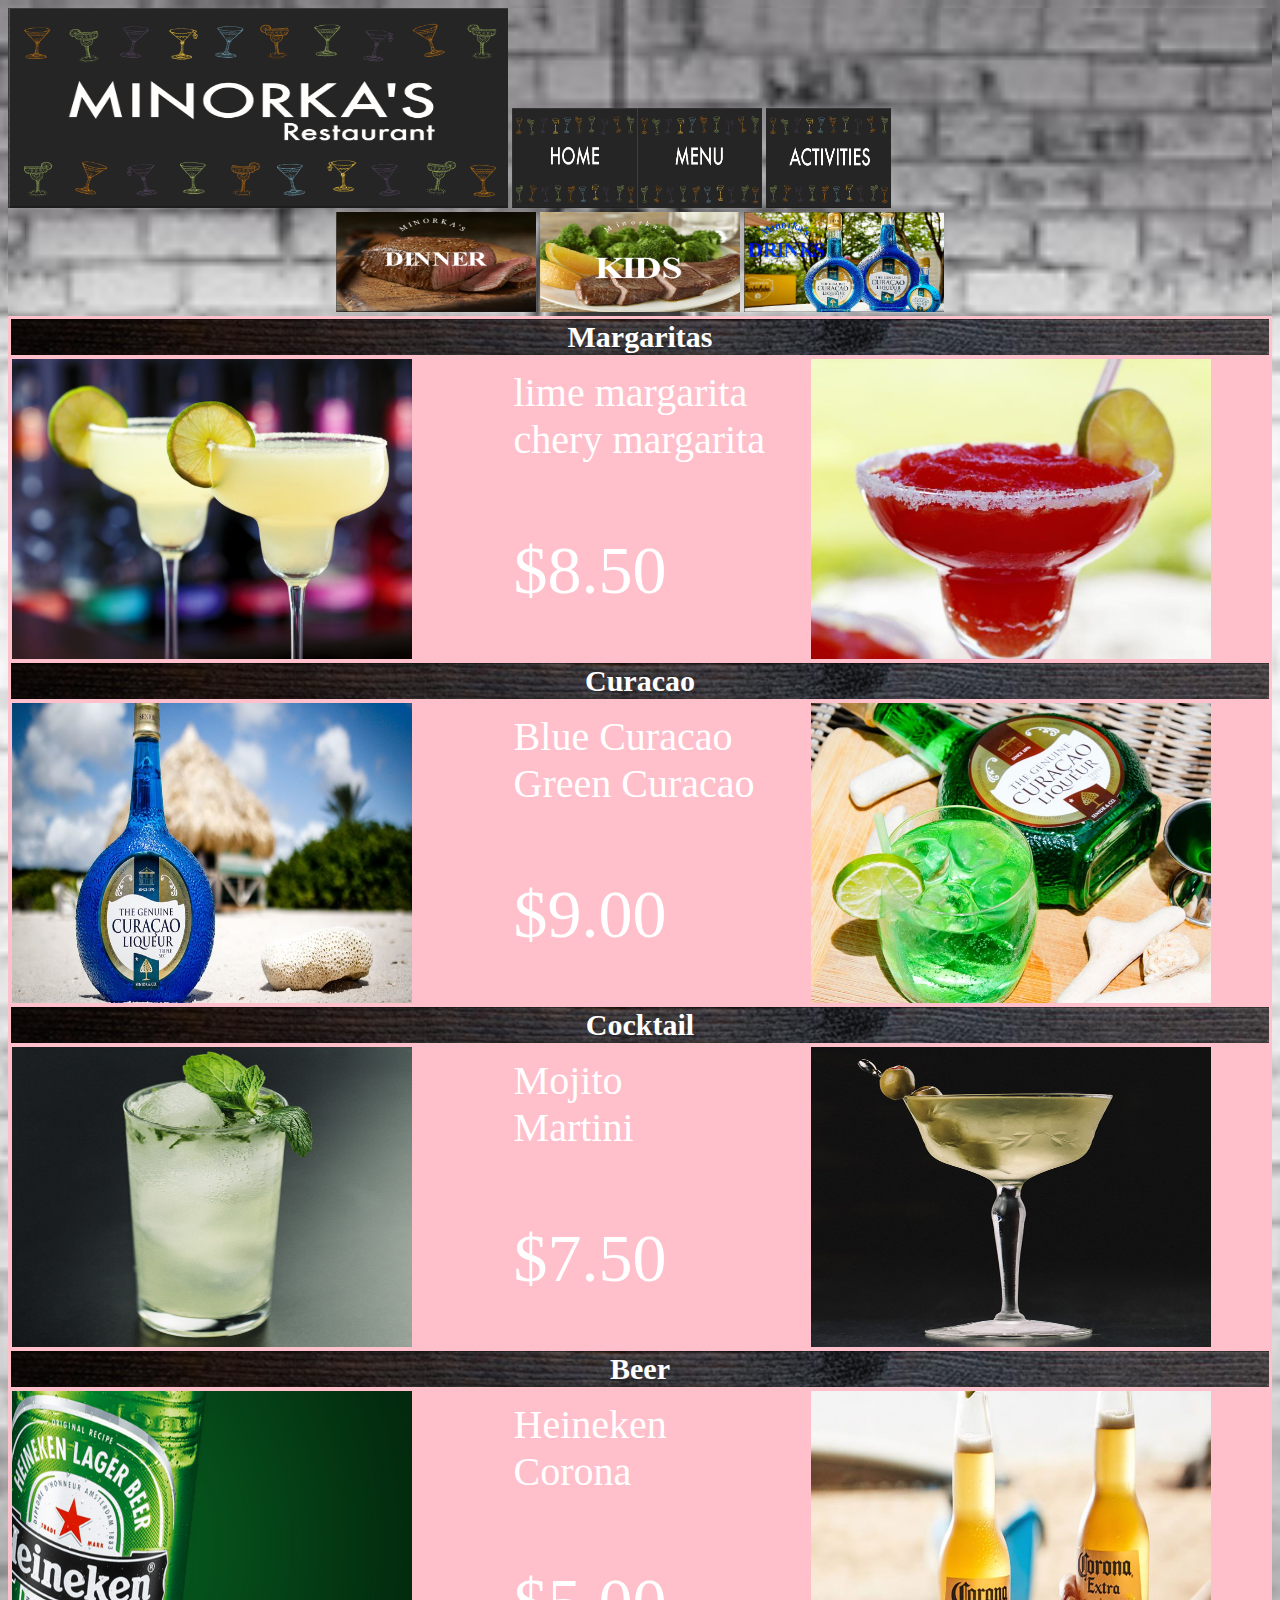
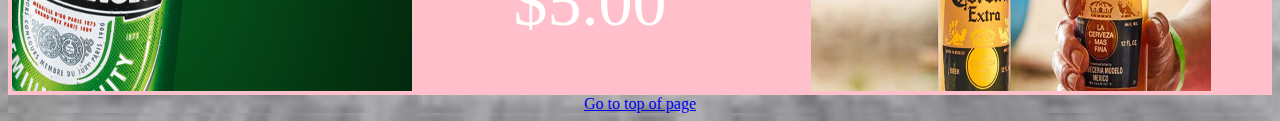
<file: steak/Drink.html>
<DOCTYPE html>
<html>
<head>
<style>

body,html{
  background-image:url("bulb.jpg");
  background-position: center;
  background-repeat: no-repeat;
  background-size: cover;
}

table, th, td{
 border: 3px solid pink;
}

table {
    border-collapse: collapse;
    width: 100%;
}

th {
  height: 30px;
  text-align: center;
  color:white;
  font-size: 30px;
  background-image: url("woodbrown.jpg");
}

td{
 background-color:pink;
 color:white;
 font-size:40px;
}

</style>
</head>

<body id="top">

<a href="index.html"><img src="minorkas.jpg" width="500" height="200"/></a>
<a href="index.html"><img src="home.jpg" width="125" height="100/></a>
<a href="menu.html"><img src="menu.jpg" width="125" height="100"/></a>
<a href="activities.html"><img src="activities.jpg" width="125" height="100"/></a><br>

<center>
<a href="Dinner.html"><img src="minorka'sdinner.jpg" alt="Steak" width="200" height="100"/></a>
<a href="Kids.html"><img src="minorkaskids.jpg" alt="kid's meal" width="200" height="100"/></a>
<a href="Drink.html"><img src="bluedrink.jpg" alt="Bevarages" width="200" height="100"/></a>



<table>
 <th colspan="4">Margaritas</th>
 </tr>
 <tr>
 <td><img src="margarita1.jpg" alt="margaritas" width="400" height="300"></td>
 <td>
   <ul style="list-style-type:none">
   <li>lime margarita</li>
   <li>chery margarita</li>
   <p style="font-size:170%;" align="left">$8.50</p>
   </ul>
 </td>
 <td><img src="margarita2.jpg" alt="cherry margarita" width="400" height="300"></td>
 </tr>

 <th colspan="4">Curacao</th>
 </tr>
 <tr>
 <td><img src="curacao1.jpg" alt="curacao liquor" width="400" height="300"></td>
 <td>
   <ul style="list-style-type:none">
   <li>Blue Curacao</li>
   <li>Green Curacao</li>
   <p style="font-size:170%;" align="left">$9.00</p>
   </ul>
 </td>
 <td><img src="curacao2.jpg" alt="curacao liquor" width="400" height="300"></td>
 </tr>

 <th colspan="4">Cocktail</th>
 </tr>
 <tr>
 <td><img src="mojito.jpg" alt="curacao liquor" width="400" height="300"></td>
 <td>
   <ul style="list-style-type:none">
   <li>Mojito</li>
   <li>Martini</li>
   <p style="font-size:170%;" align="left">$7.50</p>
   </ul>
 </td>
 <td><img src="martini.jpg" alt="curacao liquor" width="400" height="300"></td>
 </tr>

 <th colspan="4">Beer</th>
 </tr>
 <tr>
 <td><img src="heiniken.jpg" alt="Heineken" width="400" height="300"></td>
 <td>
   <ul style="list-style-type:none">
   <li>Heineken</li>
   <li>Corona</li>
   <p style="font-size:170%;" align="left">$5.00</p>
   </ul>
 </td>
 <td><img src="cororna.jpg" alt="corona" width="400" height="300"></td>
 </tr>


</center>

</table>

<a href="#top">Go to top of page</a>
</body>
</html>
</file>
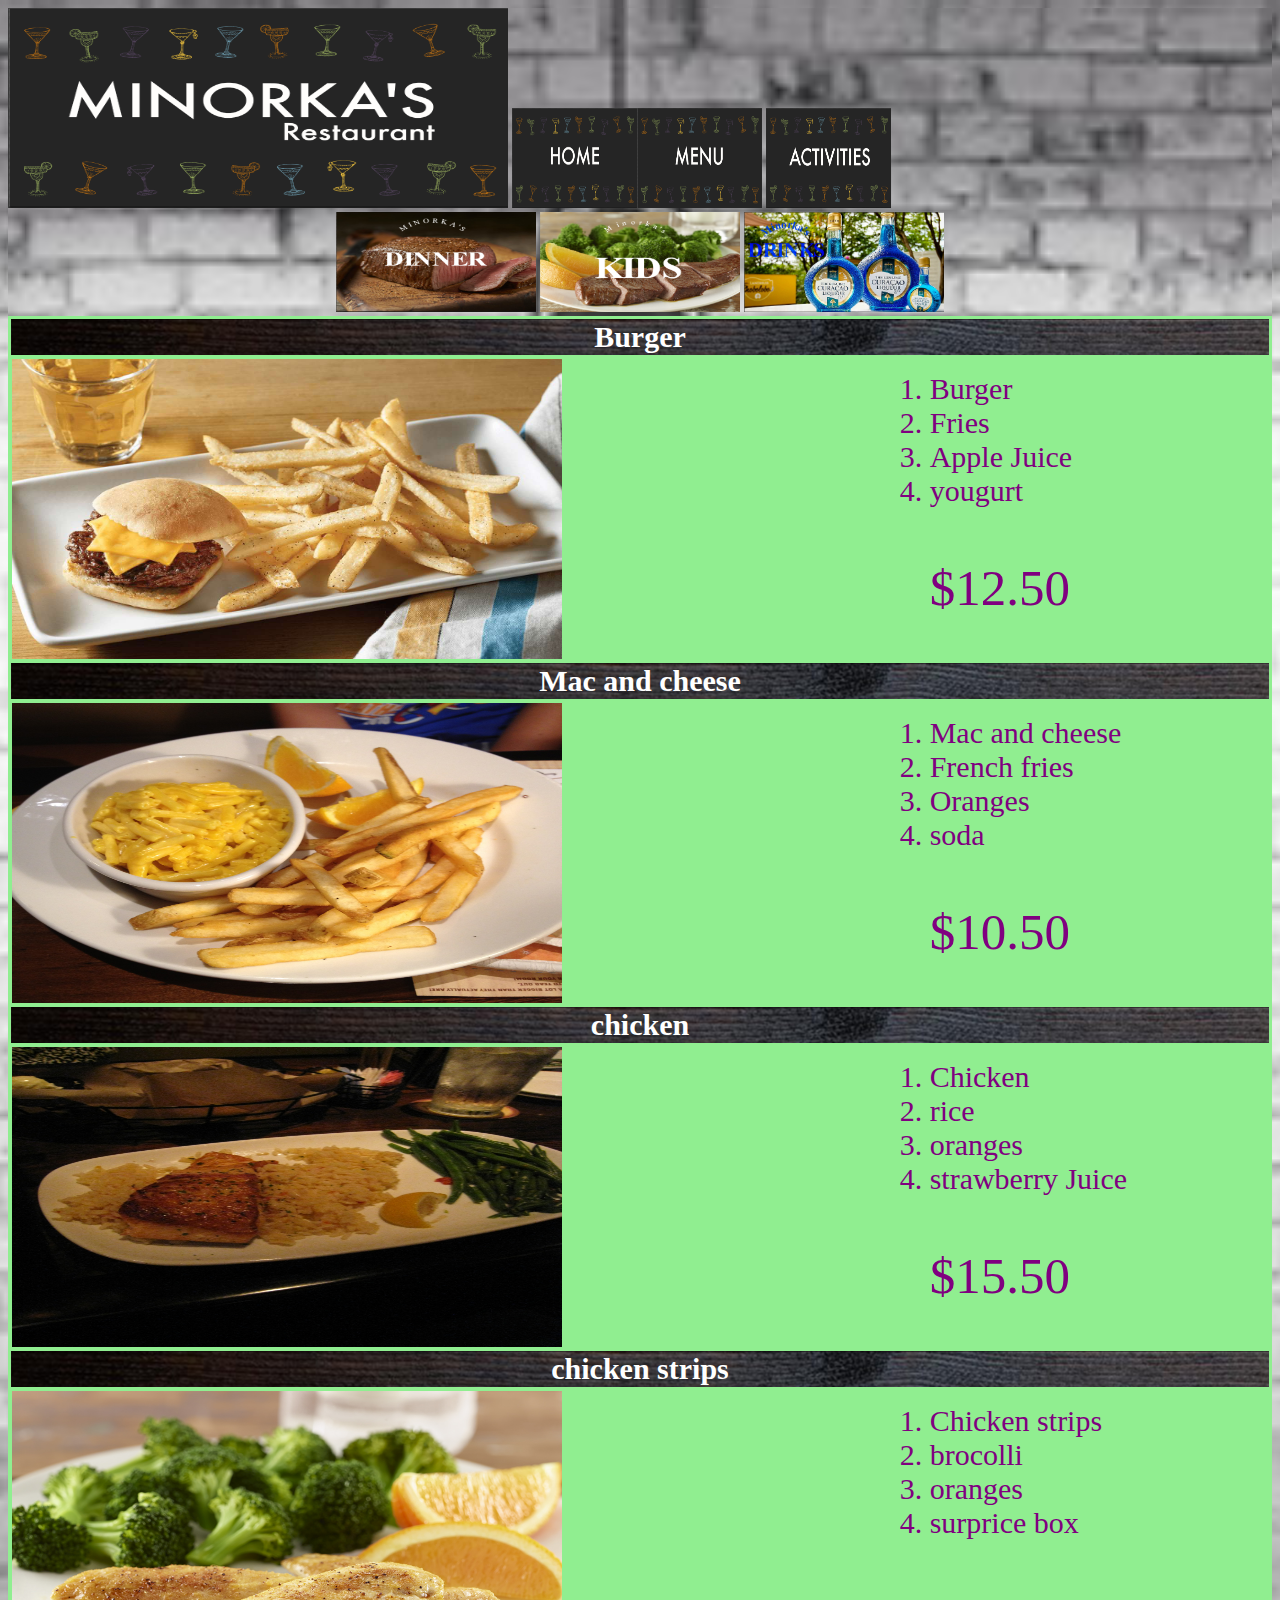
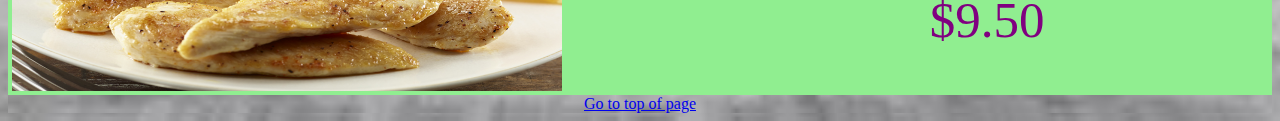
<file: steak/Kids.html>
<DOCTYPE html>
<html>
<head>
<style>

body,html{
  background-image:url("bulb.jpg");
  background-position: center;
  background-repeat: no-repeat;
  background-size: cover;
}
table, th, td{
 border: 3px solid lightgreen;
}

table {
    border-collapse: collapse;
    width: 100%;
}

th {
  height: 30px;
  text-align: center;
  color:white;
  font-size: 30px;
  background-image: url("woodbrown.jpg");
}

td{
 background-color:lightgreen;
 color:purple;
 font-size:30px;
}
</style>
</head>

<body id="top">

<a href="index.html"><img src="minorkas.jpg" width="500" height="200"/></a>
<a href="index.html"><img src="home.jpg" width="125" height="100/></a>
<a href="menu.html"><img src="menu.jpg" width="125" height="100"/></a>
<a href="activities.html"><img src="activities.jpg" width="125" height="100"/></a><br>

<center>
<a href="Dinner.html"><img src="minorka'sdinner.jpg" alt="Steak" width="200" height="100"/></a>
<a href="Kids.html"><img src="minorkaskids.jpg" alt="kid's meal" width="200" height="100"/></a>
<a href="Drink.html"><img src="bluedrink.jpg" alt="Bevarages" width="200" height="100"/></a>

<table>
 <tr>
 <th colspan="4">Burger</th>
 </tr>
 <tr>
 <td><img src="kid1.jpg" alt="Burger" width="550" height="300"></td>
 <td>
  <ol type="1">
   <li>Burger</li>
   <li>Fries</li>
   <li>Apple Juice</li>
   <li>yougurt</li>
   <p style="font-size:170%;" align="left">$12.50</p>
   </ol>
 </td>
 </tr>
 <tr>
 <th colspan="4">Mac and cheese</th>
 </tr>
 <tr>
 <td><img src="kid2.jpg" alt="Mac and cheese" width="550" height="300"></td>
 <td>
  <ol type="1">
   <li>Mac and cheese</li>
   <li>French fries</li>
   <li>Oranges</li>
   <li>soda</li>
   <p style="font-size:170%;" align="left">$10.50</p>
   </ol>
 </td>
 </td>
 </tr>
 <tr>
 <th colspan="4">chicken</th>
 </tr>
 <tr>
 <td><img src="kids3.jpg" alt="Chicken and rice" width="550" height="300"></td>
 <td>
  <ol type="1">
   <li>Chicken</li>
   <li>rice</li>
   <li>oranges</li>
   <li>strawberry Juice</li>
   <p style="font-size:170%;" align="left">$15.50</p>
   </ol>
 </td>
 </td>
 </tr>
 <tr>
 <th colspan="4">chicken strips</th>
 </tr>
 <tr>
 <td><img src="kids4.jpg" alt="brokoli and chiken strips" width="550" height="300"></td>
 <td>
  <ol type="1">
   <li>Chicken strips</li>
   <li>brocolli</li>
   <li>oranges</li>
   <li>surprice box</li>
   <p style="font-size:170%;" align="left">$9.50</p>
   </ol>
 </td>
 </td>
 </tr>

</center>
</table>

<a href="#top">Go to top of page</a>

</body>
</html>
</file>
<file: steak/styles.css>
body,html{
  background-image:url("bulb.jpg");
  background-position: center;
  background-repeat: no-repeat;
  background-size: cover;
}

p{
 font-size: 40px;
 color: purple;
}

address{
font-size:20px;
color:purple;
}
</file>
